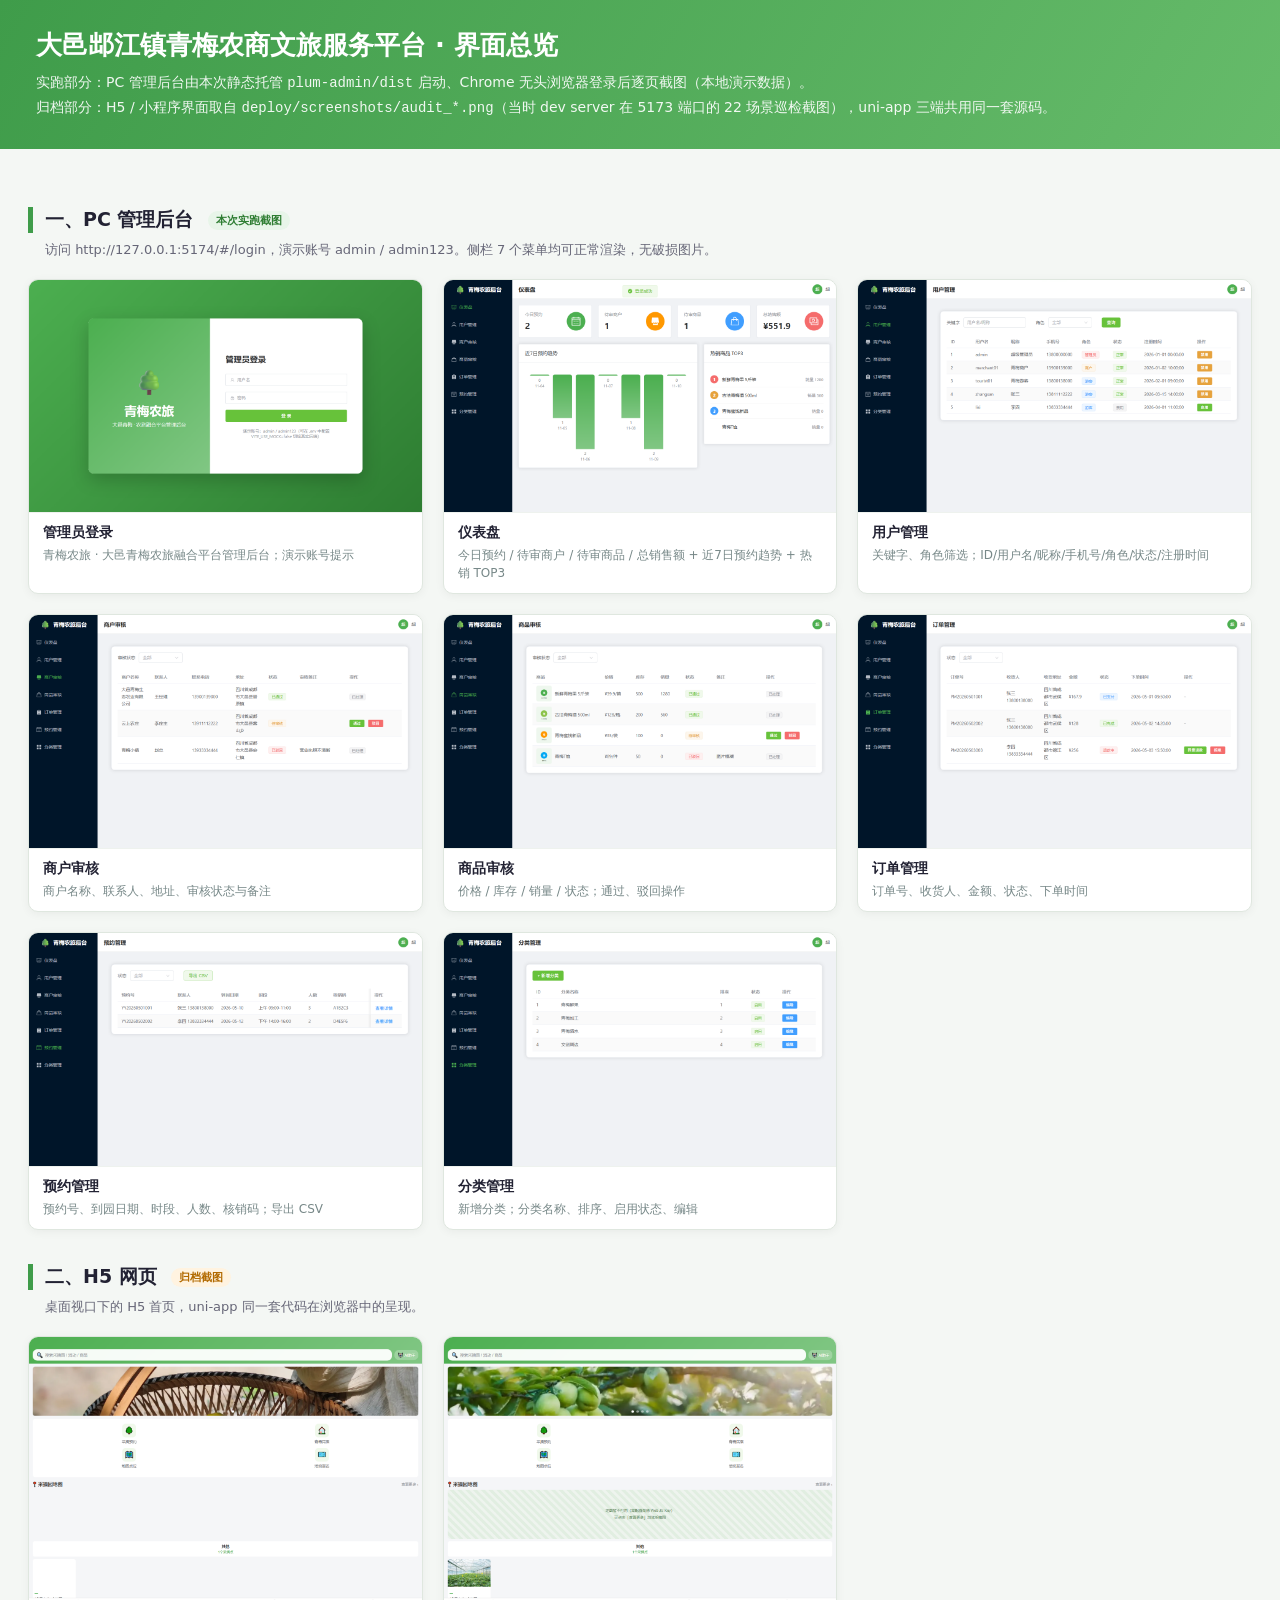
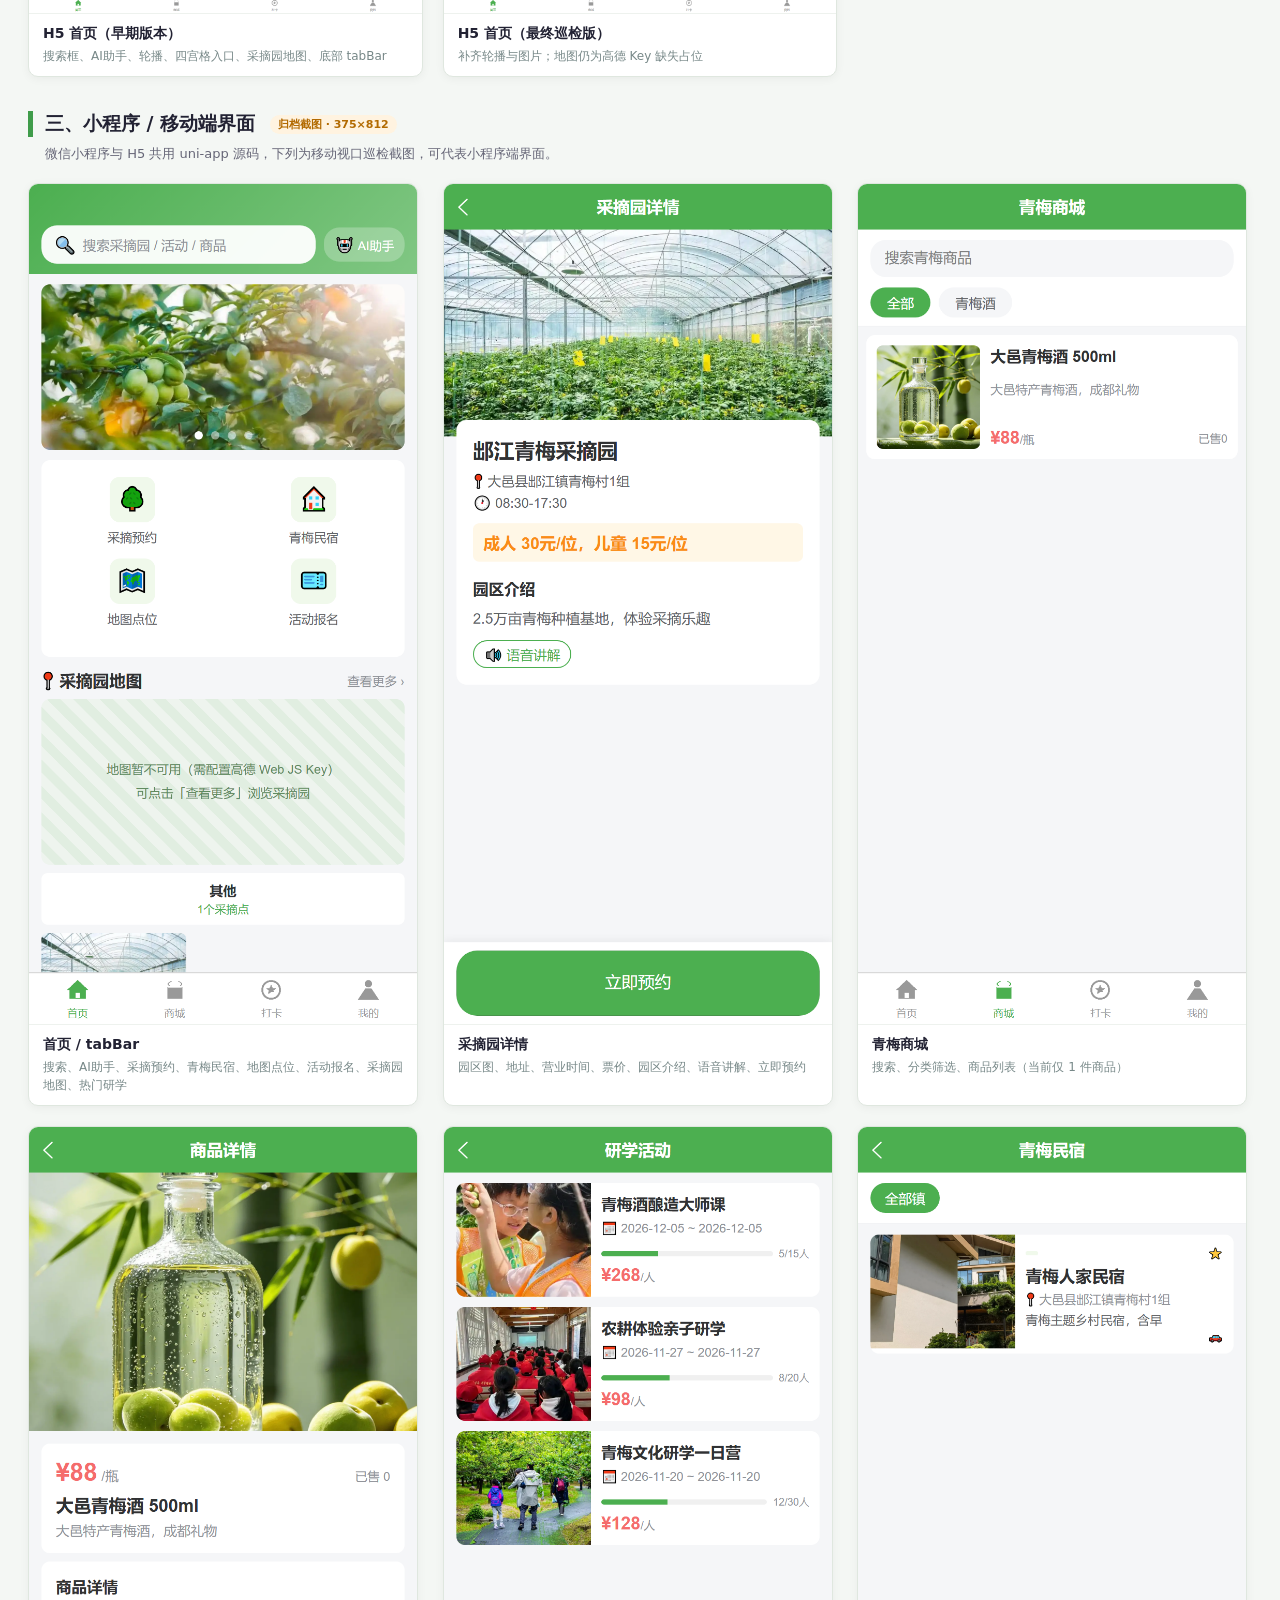
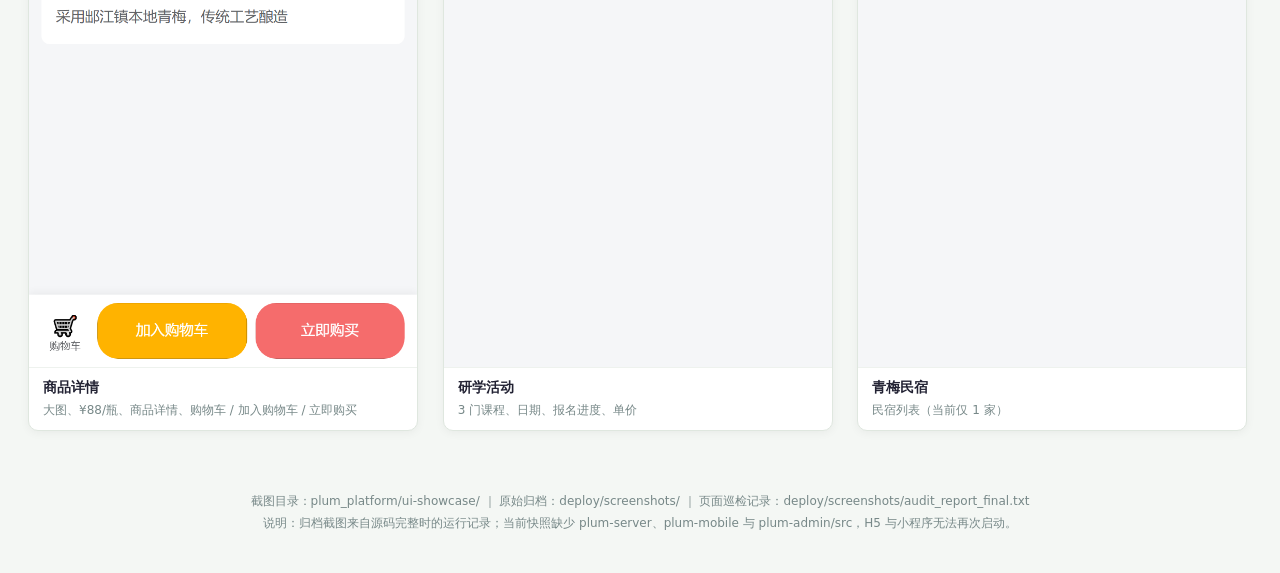
<file: ui-showcase/index.html>
<!DOCTYPE html>
<html lang="zh-CN">
<head>
<meta charset="UTF-8" />
<meta name="viewport" content="width=device-width, initial-scale=1" />
<title>青梅农商文旅平台 — 界面总览</title>
<style>
  :root { --green:#3f9c4a; --dark:#1b2b3a; }
  * { box-sizing:border-box; }
  body { margin:0; font-family:"Microsoft YaHei",system-ui,sans-serif; color:#223; background:#f4f7f4; }
  header { background:linear-gradient(120deg,#3f9c4a,#66bb6a); color:#fff; padding:28px 36px; }
  header h1 { margin:0 0 8px; font-size:26px; }
  header p { margin:0; opacity:.92; font-size:14px; line-height:1.7; }
  main { max-width:1360px; margin:0 auto; padding:24px 28px 60px; }
  h2 { font-size:19px; margin:34px 0 6px; padding-left:12px; border-left:5px solid var(--green); }
  .note { color:#667; font-size:13px; margin:0 0 18px 17px; line-height:1.7; }
  .grid { display:grid; gap:20px; grid-template-columns:repeat(auto-fill,minmax(330px,1fr)); }
  figure { margin:0; background:#fff; border:1px solid #dfe7df; border-radius:10px; overflow:hidden; box-shadow:0 2px 10px rgba(0,0,0,.05); }
  figure img { width:100%; display:block; background:#fff; }
  figcaption { padding:11px 14px; font-size:14px; font-weight:600; border-top:1px solid #eef2ee; }
  figcaption small { display:block; font-weight:400; color:#788; margin-top:4px; font-size:12px; line-height:1.5; }
  .mobile figure { max-width:390px; }
  .mobile .grid { grid-template-columns:repeat(auto-fill,minmax(300px,390px)); }
  .tag { display:inline-block; font-size:11px; padding:2px 8px; border-radius:10px; background:#e8f5e9; color:#2e7d32; margin-left:8px; vertical-align:middle; }
  .tag.archive { background:#fff3e0; color:#b26a00; }
  footer { color:#788; font-size:12px; text-align:center; padding:0 20px 40px; line-height:1.8; }
</style>
</head>
<body>
<header>
  <h1>大邑䢺江镇青梅农商文旅服务平台 · 界面总览</h1>
  <p>
    实跑部分：PC 管理后台由本次静态托管 <code>plum-admin/dist</code> 启动、Chrome 无头浏览器登录后逐页截图（本地演示数据）。<br />
    归档部分：H5 / 小程序界面取自 <code>deploy/screenshots/audit_*.png</code>（当时 dev server 在 5173 端口的 22 场景巡检截图），uni-app 三端共用同一套源码。
  </p>
</header>
<main>

  <h2>一、PC 管理后台 <span class="tag">本次实跑截图</span></h2>
  <p class="note">访问 http://127.0.0.1:5174/#/login，演示账号 admin / admin123。侧栏 7 个菜单均可正常渲染，无破损图片。</p>
  <div class="grid">
    <figure><img src="admin_login.png" alt="登录页"><figcaption>管理员登录<small>青梅农旅 · 大邑青梅农旅融合平台管理后台；演示账号提示</small></figcaption></figure>
    <figure><img src="admin_dashboard.png" alt="仪表盘"><figcaption>仪表盘<small>今日预约 / 待审商户 / 待审商品 / 总销售额 + 近7日预约趋势 + 热销 TOP3</small></figcaption></figure>
    <figure><img src="admin_users.png" alt="用户管理"><figcaption>用户管理<small>关键字、角色筛选；ID/用户名/昵称/手机号/角色/状态/注册时间</small></figcaption></figure>
    <figure><img src="admin_merchants.png" alt="商户审核"><figcaption>商户审核<small>商户名称、联系人、地址、审核状态与备注</small></figcaption></figure>
    <figure><img src="admin_products.png" alt="商品审核"><figcaption>商品审核<small>价格 / 库存 / 销量 / 状态；通过、驳回操作</small></figcaption></figure>
    <figure><img src="admin_orders.png" alt="订单管理"><figcaption>订单管理<small>订单号、收货人、金额、状态、下单时间</small></figcaption></figure>
    <figure><img src="admin_reservations.png" alt="预约管理"><figcaption>预约管理<small>预约号、到园日期、时段、人数、核销码；导出 CSV</small></figcaption></figure>
    <figure><img src="admin_categories.png" alt="分类管理"><figcaption>分类管理<small>新增分类；分类名称、排序、启用状态、编辑</small></figcaption></figure>
  </div>

  <h2>二、H5 网页 <span class="tag archive">归档截图</span></h2>
  <p class="note">桌面视口下的 H5 首页，uni-app 同一套代码在浏览器中的呈现。</p>
  <div class="grid">
    <figure><img src="h5_home.png" alt="H5 首页"><figcaption>H5 首页（早期版本）<small>搜索框、AI助手、轮播、四宫格入口、采摘园地图、底部 tabBar</small></figcaption></figure>
    <figure><img src="audit_desktop_h5_index.png" alt="H5 首页巡检"><figcaption>H5 首页（最终巡检版）<small>补齐轮播与图片；地图仍为高德 Key 缺失占位</small></figcaption></figure>
  </div>

  <h2>三、小程序 / 移动端界面 <span class="tag archive">归档截图 · 375×812</span></h2>
  <p class="note">微信小程序与 H5 共用 uni-app 源码，下列为移动视口巡检截图，可代表小程序端界面。</p>
  <div class="mobile grid">
    <figure><img src="audit_mobile_index.png" alt="移动端首页"><figcaption>首页 / tabBar<small>搜索、AI助手、采摘预约、青梅民宿、地图点位、活动报名、采摘园地图、热门研学</small></figcaption></figure>
    <figure><img src="audit_mobile_orchard_detail.png" alt="采摘园详情"><figcaption>采摘园详情<small>园区图、地址、营业时间、票价、园区介绍、语音讲解、立即预约</small></figcaption></figure>
    <figure><img src="audit_mobile_product_list.png" alt="青梅商城"><figcaption>青梅商城<small>搜索、分类筛选、商品列表（当前仅 1 件商品）</small></figcaption></figure>
    <figure><img src="audit_mobile_product_detail.png" alt="商品详情"><figcaption>商品详情<small>大图、¥88/瓶、商品详情、购物车 / 加入购物车 / 立即购买</small></figcaption></figure>
    <figure><img src="audit_mobile_research.png" alt="研学活动"><figcaption>研学活动<small>3 门课程、日期、报名进度、单价</small></figcaption></figure>
    <figure><img src="audit_mobile_homestay.png" alt="青梅民宿"><figcaption>青梅民宿<small>民宿列表（当前仅 1 家）</small></figcaption></figure>
  </div>

</main>
<footer>
  截图目录：plum_platform/ui-showcase/ ｜ 原始归档：deploy/screenshots/ ｜ 页面巡检记录：deploy/screenshots/audit_report_final.txt<br />
  说明：归档截图来自源码完整时的运行记录；当前快照缺少 plum-server、plum-mobile 与 plum-admin/src，H5 与小程序无法再次启动。
</footer>
</body>
</html>
</file>
